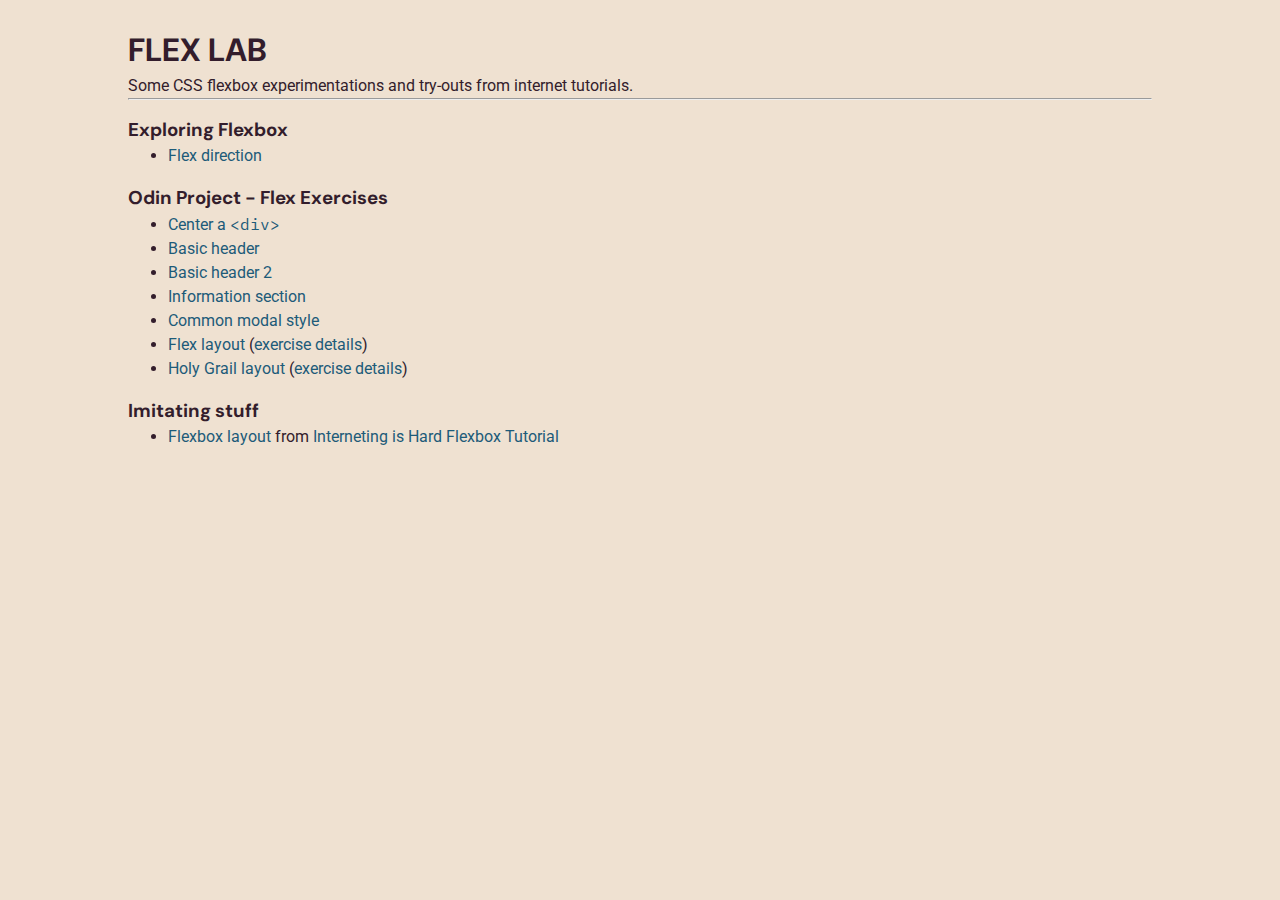
<file: index.html>
<!DOCTYPE html>
<html lang="en">
  <head>
    <title>Flex Lab</title>
    <meta name="description" content="Flexbox lab">
    <meta charset="UTF-8">
    <meta name="viewport" content="width=device-width, initial-scale=1">
    <link href="css/main.css" rel="stylesheet">
  </head>
   <body>
    <header>
      <h1>FLEX LAB</h1>
      <p>
        Some CSS flexbox experimentations and try-outs from
        internet tutorials.
      </p>

      <hr>
    </header>

    <main>
      <section aria-label="Exploring flexbox">
        <h3>Exploring Flexbox</h3>
        <ul>
          <li><a href="labs/flex-direction.html">Flex direction</a></li>
        </ul>
      </section>

      <section aria-label="The Odin Project Exercises">
        <h3>Odin Project - Flex Exercises</h3>
        <ul>
          <li><a href="labs/flex-center.html">Center a <code>&lt;div&gt;</code></a></li>
          <li><a href="labs/flex-header.html">Basic header</a></li>
          <li><a href="labs/flex-header-2.html">Basic header 2</a></li>
          <li><a href="labs/flex-information.html">Information section</a></li>
          <li><a href="labs/flex-modal.html">Common modal style</a></li>
          <li>
            <a href="labs/flex-layout.html">Flex layout</a>
            (<a href="https://github.com/TheOdinProject/css-exercises/tree/main/flex/06-flex-layout">exercise details</a>)
          </li>
          <li>
            <a href="labs/flex-layout-2.html">Holy Grail layout</a>
            (<a href="https://github.com/TheOdinProject/css-exercises/tree/main/flex/07-flex-layout-2">exercise details</a>)
          </li>
        </ul>
      </section>

      <section>
        <h3>Imitating stuff</h3>
        <ul>
          <li>
            <a href="labs/flexbox-1.html">Flexbox layout</a> from
            <a href="https://internetingishard.netlify.app/html-and-css/flexbox/index.html">
              Interneting is Hard Flexbox Tutorial
            </a>
          </li>
        </ul>
      </section>

    </main>
  </body>
</html>
</file>
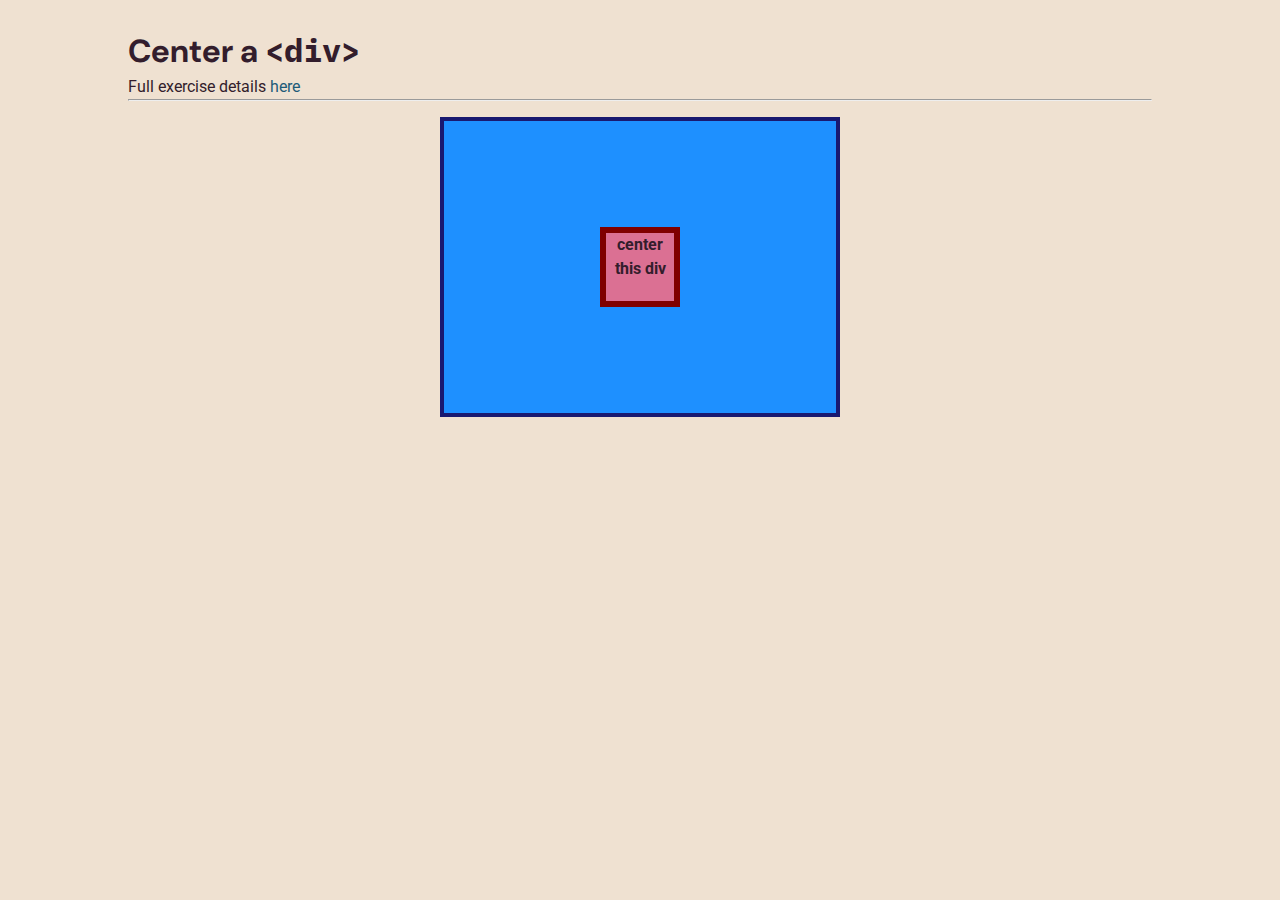
<file: labs/flex-center.html>
<!DOCTYPE html>
<html lang="en">
  <head>
    <title>Center a div | Flex Lab</title>
    <meta charset="UTF-8">
    <meta name="viewport" content="width=device-width, initial-scale=1">
    <link rel="stylesheet" href="../css/flex-center.css">
  </head>
  <body>
    <header>
      <h1>Center a <code>&lt;div&gt;</code></h1>
      <qoute>
        Full exercise details <a href="https://github.com/TheOdinProject/css-exercises/tree/main/flex/01-flex-center">here</a>
      </qoute>

      <hr>
    </header>
    
    <main>
      <div class="container">
        <div class="box">center this div</div>
      </div> 
    </main>

  </body>
</html>
</file>
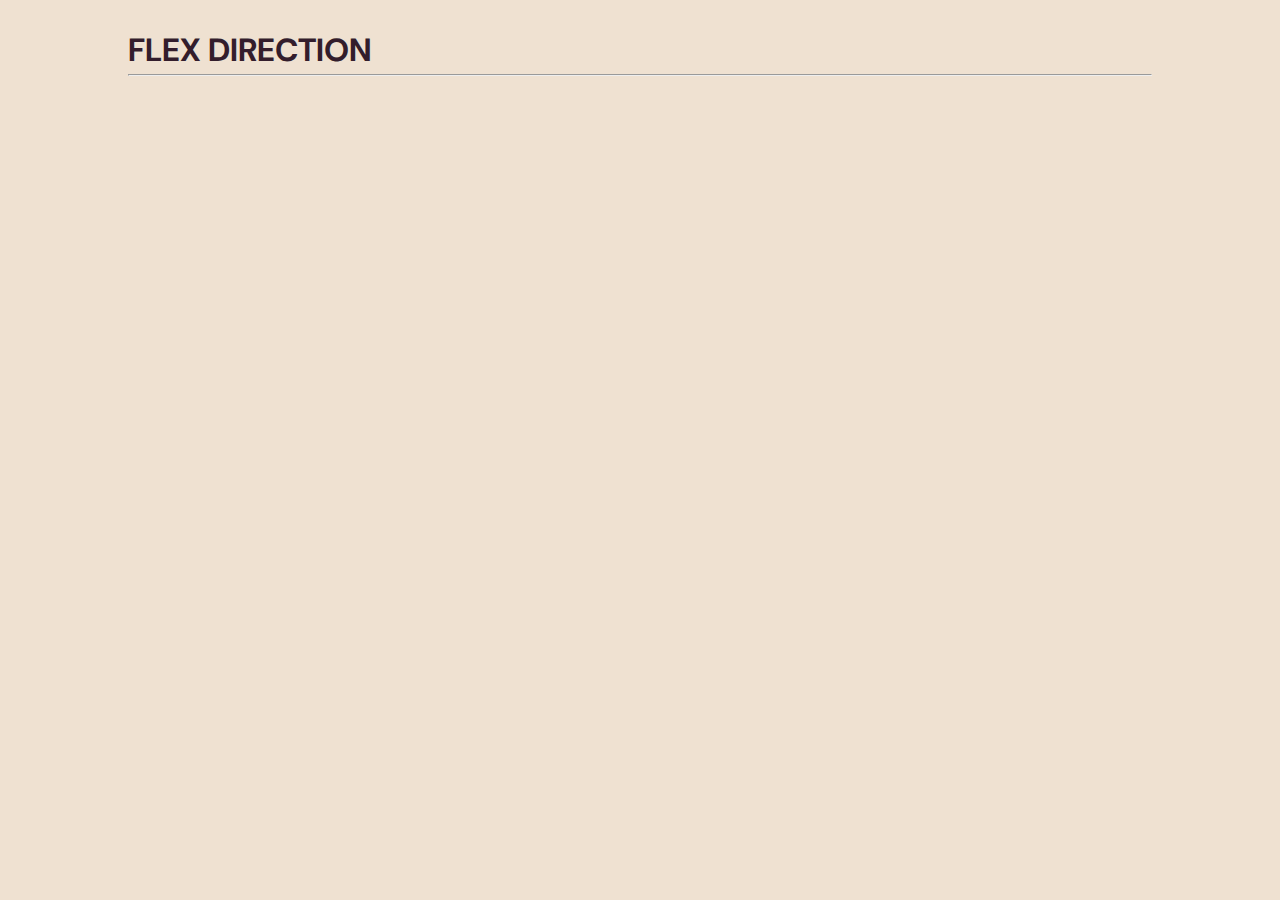
<file: labs/flex-direction.html>
<!DOCTYPE html>
<html lang="en">
  <head>
    <title>Flex direction | Flex Lab</title>
    <meta charset="UTF-8">
    <meta name="viewport" content="width=device-width, initial-scale=1">
    <link href="../css/flex-direction.css" rel="stylesheet">
  </head>
  <body>
    <header>
      <h1>FLEX DIRECTION</h1>
      <hr>
    </header>
  </body>
</html>
</file>
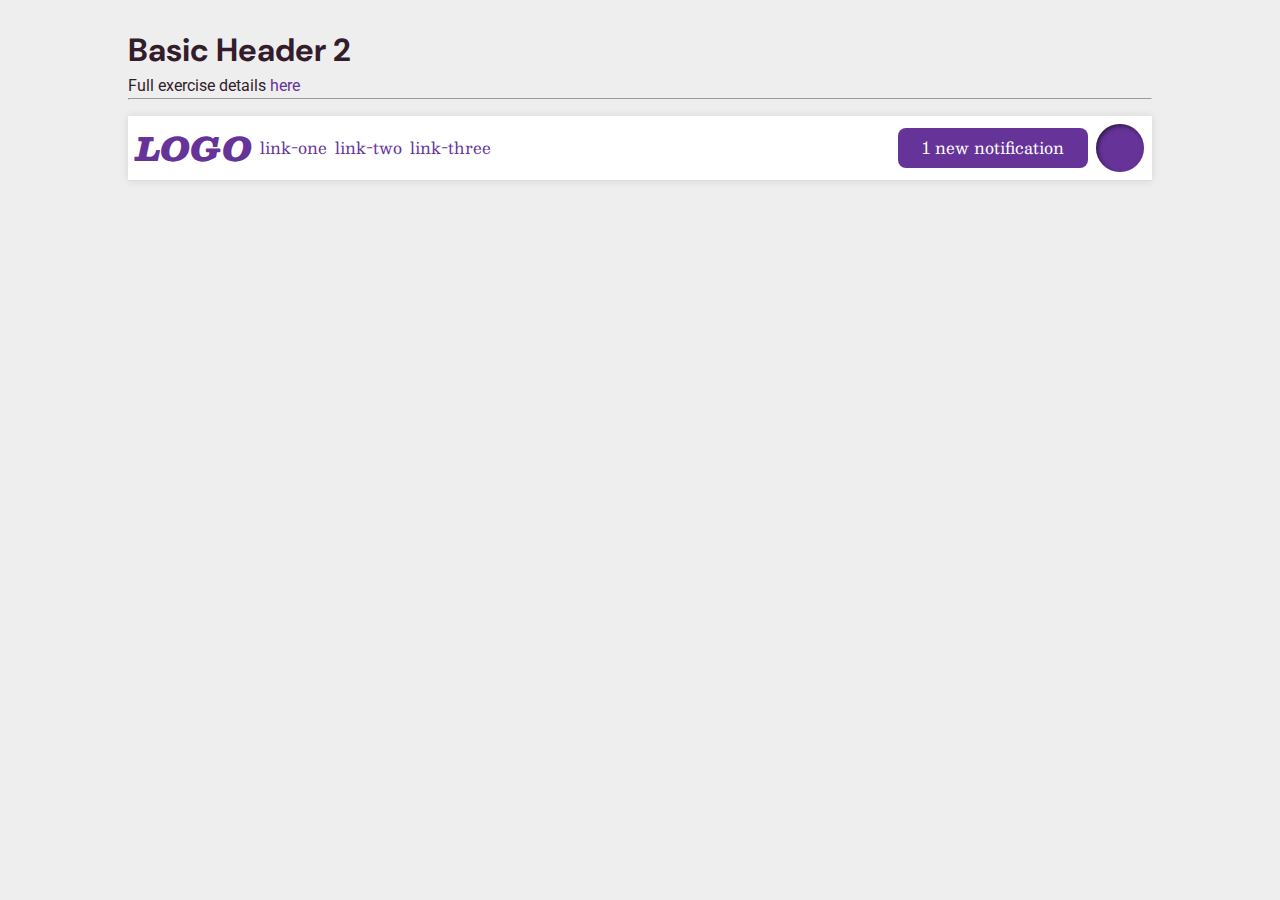
<file: labs/flex-header-2.html>
<!DOCTYPE html>
<html lang="en">
  <head>
    <title>A Basic Header 2 | Flex Lab</title>
    <meta charset="UTF-8">
    <meta name="viewport" content="width=device-width, initial-scale=1">
    <link rel="stylesheet" href="../css/flex-header-2.css">
  </head>
  <body>
    <header>
      <h1>Basic Header 2</h1>
      <p>Full exercise details <a href="https://github.com/TheOdinProject/css-exercises/tree/main/flex/03-flex-header-2">here</a></p>
      <hr>
    </header>

    <main>
      <div class="header">
        <div class="logo">
          LOGO
        </div>
        <ul class="links">
          <li><a href="google.com">link-one</a></li>
          <li><a href="google.com">link-two</a></li>
          <li><a href="google.com">link-three</a></li>
        </ul>
        <button class="notifications">
          1 new notification
        </button>
        <div class="profile-image"></div>
      </div>
    </main>
  </body>
</html>
</file>
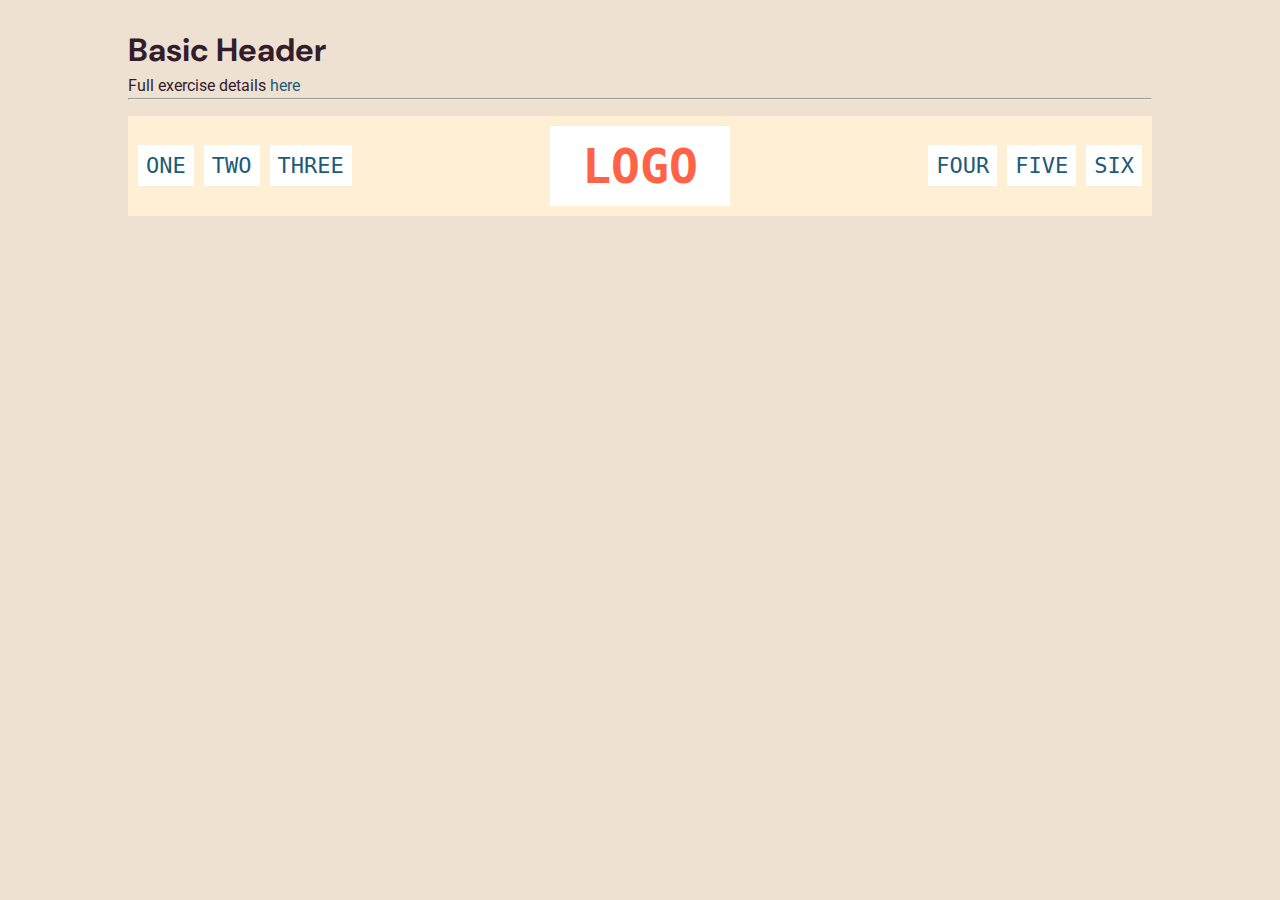
<file: labs/flex-header.html>
<!DOCTYPE html>
<html lang="en">
  <head>
    <title>A Basic Header | Flex Lab</title>
    <meta charset="UTF-8">
    <meta name="viewport" content="width=device-width, initial-scale=1">
    <link href="../css/flex-header.css" rel="stylesheet">
  </head>
  <body>
    <header>
      <h1>Basic Header</h1>
      <p>Full exercise details <a href="https://github.com/TheOdinProject/css-exercises/tree/main/flex/02-flex-header">here</a></p>
      <hr>
    </header>

    <main>
      <div class="header">
        <div class="left-links">
          <ul>
            <li><a href="#">ONE</a></li>
            <li><a href="#">TWO</a></li>
            <li><a href="#">THREE</a></li>
          </ul>
        </div>
        <div class="logo">LOGO</div>
        <div class="right-links">
          <ul>
            <li><a href="#">FOUR</a></li>
            <li><a href="#">FIVE</a></li>
            <li><a href="#">SIX</a></li>
          </ul>
        </div>
      </div>
    </main>

  </body>
</html>
</file>
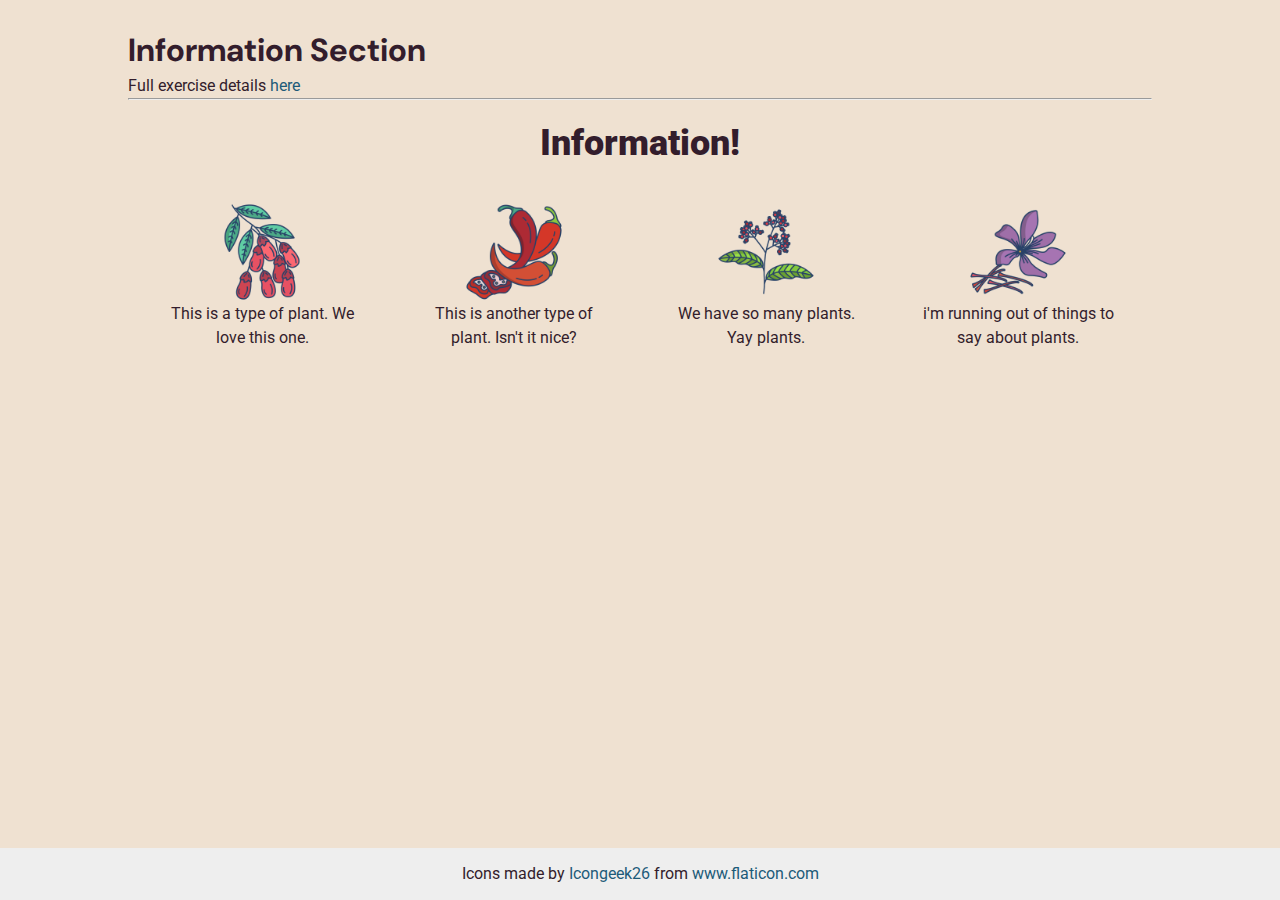
<file: labs/flex-information.html>
<!DOCTYPE html>
<html lang="en">
  <head>
    <title>Information Section | Flex Lab</title>
    <meta charset="UTF-8">
    <meta name="viewport" content="width=device-width, initial-scale=1">
    <link rel="stylesheet" href="../css/flex-information.css">
  </head>
  <body>

    <header>
      <h1>Information Section</h1>
      <p>Full exercise details <a href="https://github.com/TheOdinProject/css-exercises/tree/main/flex/04-flex-information">here</a></p>
      <hr>
    </header>

    <main>
      <div class="title">Information!</div>

      <div class="plants">
        <div class="plant-type">
          <img src="../assets/barberry.png" alt="barberry">
          <div class="text">This is a type of plant. We love this one.</div>
        </div>

        <div class="plant-type">
          <img src="../assets/chilli.png" alt="chili">
          <div class="text">This is another type of plant. Isn't it nice?</div>
        </div>

        <div class="plant-type">
          <img src="../assets/pepper.png" alt="pepper">
          <div class="text">We have so many plants. Yay plants.</div>
        </div>

        <div class="plant-type">
          <img src="../assets/saffron.png" alt="saffron">
          <div class="text">i'm running out of things to say about plants.</div>
        </div>
      </div>


      <!-- disregard this section, it's here to give attribution to the creator of these icons -->
      <div class="footer">
        <div>Icons made by <a href="https://www.flaticon.com/authors/icongeek26" title="Icongeek26">Icongeek26</a> from <a href="https://www.flaticon.com/" title="Flaticon">www.flaticon.com</a></div>
      </div>
    </main>
  </body>
</html>
</file>
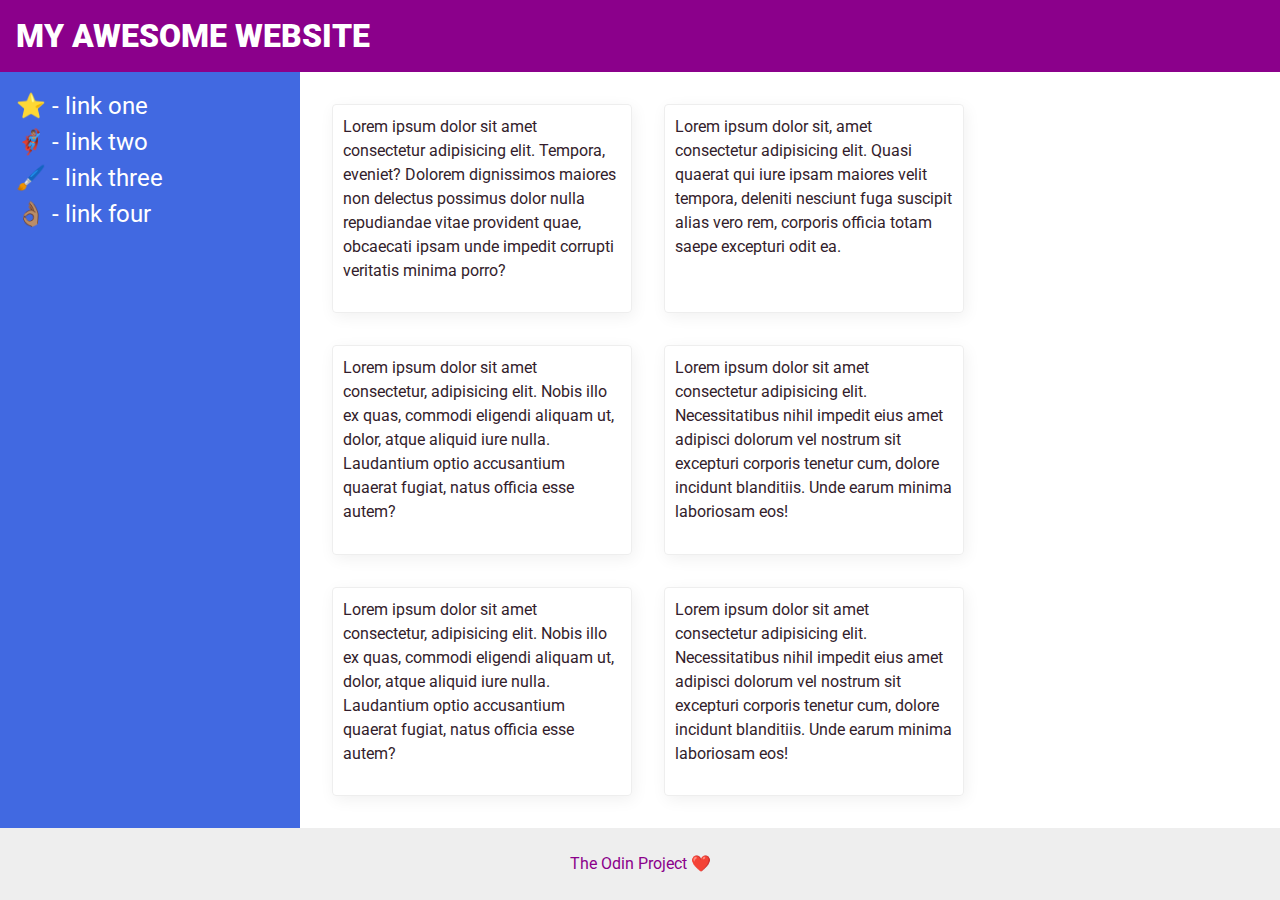
<file: labs/flex-layout-2.html>
<!DOCTYPE html>
<html lang="en">
  <head>
    <title>Flex Layout 2 | Flex Lab</title>
    <meta charset="UTF-8">
    <meta name="viewport" content="width=device-width, initial-scale=1">
    <link rel="stylesheet" href="../css/flex-layout-2.css">
  </head>
  <body>
    <div class="header">
      MY AWESOME WEBSITE
    </div>

    <div class="main-content">
      <div class="sidebar">
        <ul>
          <li><a href="#">⭐ - link one</a></li>
          <li><a href="#">🦸🏽‍♂️ - link two</a></li>
          <li><a href="#">🖌️ - link three</a></li>
          <li><a href="#">👌🏽 - link four</a></li>
        </ul>
      </div>

      <div class="cards">
        <div class="card">Lorem ipsum dolor sit amet consectetur adipisicing elit. Tempora, eveniet? Dolorem dignissimos maiores non delectus possimus dolor nulla repudiandae vitae provident quae, obcaecati ipsam unde impedit corrupti veritatis minima porro?</div>
        <div class="card">Lorem ipsum dolor sit, amet consectetur adipisicing elit. Quasi quaerat qui iure ipsam maiores velit tempora, deleniti nesciunt fuga suscipit alias vero rem, corporis officia totam saepe excepturi odit ea.</div>
        <div class="card">Lorem ipsum dolor sit amet consectetur, adipisicing elit. Nobis illo ex quas, commodi eligendi aliquam ut, dolor, atque aliquid iure nulla. Laudantium optio accusantium quaerat fugiat, natus officia esse autem?</div>
        <div class="card">Lorem ipsum dolor sit amet consectetur adipisicing elit. Necessitatibus nihil impedit eius amet adipisci dolorum vel nostrum sit excepturi corporis tenetur cum, dolore incidunt blanditiis. Unde earum minima laboriosam eos!</div>
        <div class="card">Lorem ipsum dolor sit amet consectetur, adipisicing elit. Nobis illo ex quas, commodi eligendi aliquam ut, dolor, atque aliquid iure nulla. Laudantium optio accusantium quaerat fugiat, natus officia esse autem?</div>
        <div class="card">Lorem ipsum dolor sit amet consectetur adipisicing elit. Necessitatibus nihil impedit eius amet adipisci dolorum vel nostrum sit excepturi corporis tenetur cum, dolore incidunt blanditiis. Unde earum minima laboriosam eos!</div>
      </div>

    </div>


    <div class="footer">
      The Odin Project ❤️
    </div>
  </body>
</html>
</file>
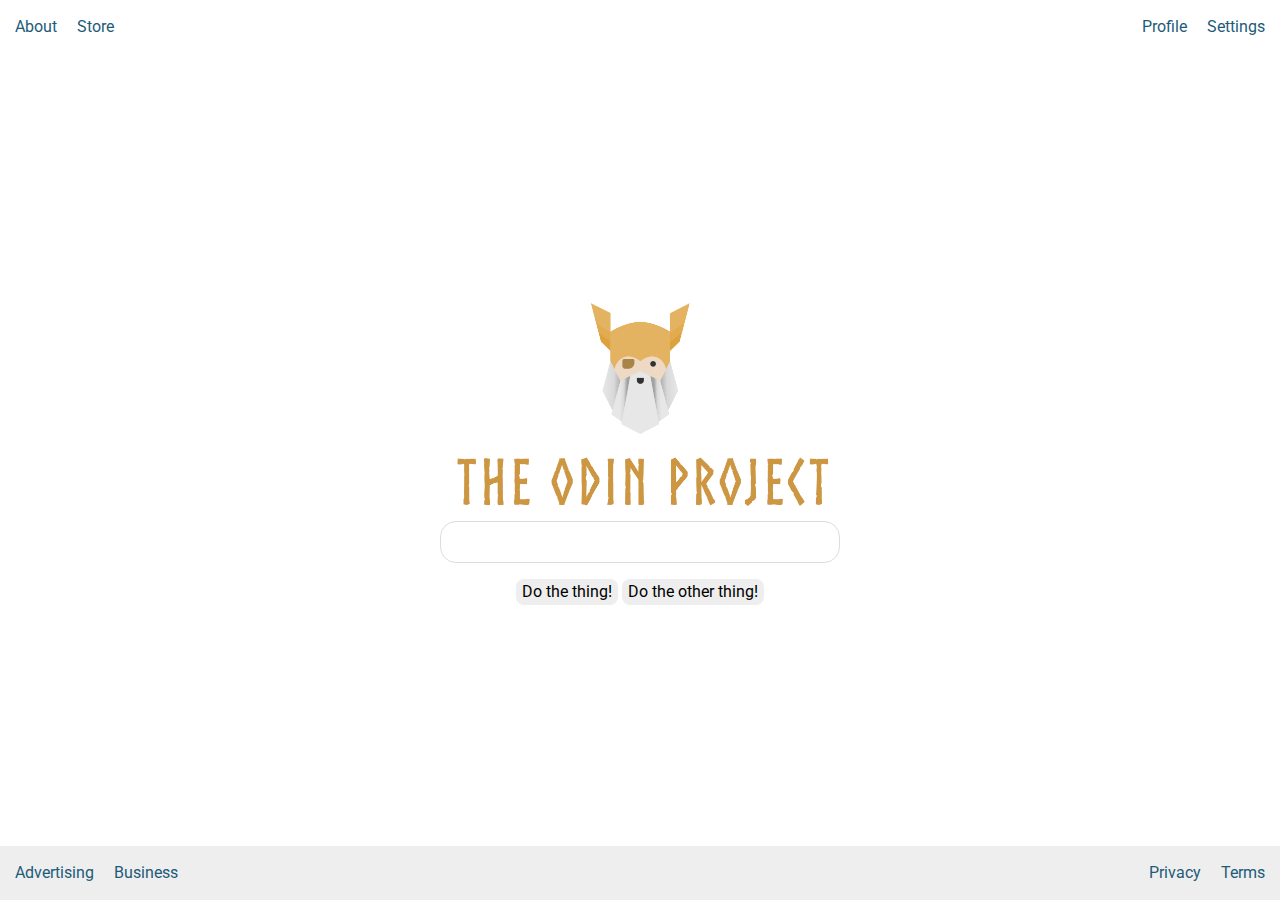
<file: labs/flex-layout.html>
<!DOCTYPE html>
<html lang="en">
  <head>
    <title>Flex Layout | Flex Lab</title>
    <meta charset="UTF-8">
    <meta name="viewport" content="width=device-width, initial-scale=1">
    <link rel="stylesheet" href="../css/flex-layout.css">
  </head>
  <body>
    <div class="header">
      <ul class="left-links">
        <li><a href="#">About</a></li>
        <li><a href="#">Store</a></li>
      </ul>
      <ul class="right-links">
        <li><a href="#">Profile</a></li>
        <li><a href="#">Settings</a></li>
      </ul>
    </div>
    <div class="content">
      <img src="../assets/top-logo.png" alt="Project logo. Represents odin with the project name.">
      <div class="input">
        <input type="text">
      </div>
      <div class="buttons">
        <button>Do the thing!</button>
        <button>Do the other thing!</button>
      </div>
    </div>
    <div class="footer">
      <ul class="left-links">
        <li><a href="#">Advertising</a></li>
        <li><a href="#">Business</a></li>
      </ul>
      <ul class="right-links">
        <li><a href="#">Privacy</a></li>
        <li><a href="#">Terms</a></li>
      </ul>
    </div>
  </body>
</html>
</file>
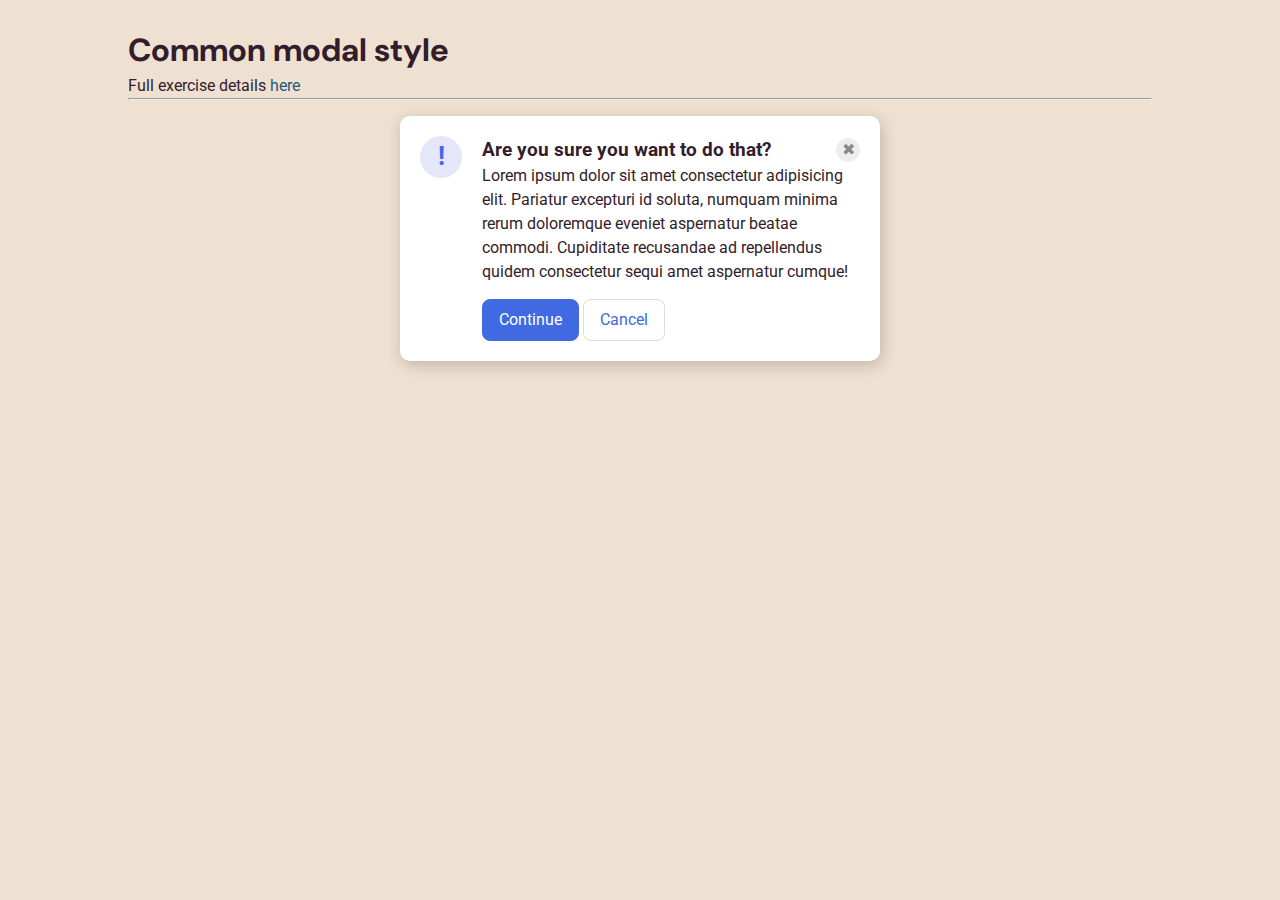
<file: labs/flex-modal.html>
<!DOCTYPE html>
<html lang="en">
  <head>
    <title>Modal Style | Flex Lab</title>
    <meta charset="UTF-8">
    <meta name="viewport" content="width=device-width, initial-scale=1">
    <link rel="stylesheet" href="../css/flex-modal.css">
  </head>
  <body>
    <header>
      <h1>Common modal style</h1>
      <p>Full exercise details <a href="https://github.com/TheOdinProject/css-exercises/blob/main/flex/05-flex-modal">here</a></p>
      <hr>
    </header>

    <main>
      <div class="modal">
        <div class="icon">!</div>
        
        <div class="prompt">
          <div class="header">
            Are you sure you want to do that?
            <button class="close-button">✖</button>
          </div>
          <div class="text">Lorem ipsum dolor sit amet consectetur adipisicing elit. Pariatur excepturi id soluta, numquam minima rerum doloremque eveniet aspernatur beatae commodi. Cupiditate recusandae ad repellendus quidem consectetur sequi amet aspernatur cumque!</div>

          <div class="buttons">
            <button class="continue">Continue</button>
            <button class="cancel">Cancel</button>
          </div>
        </div>
      </div>
    </main>
  </body>
</html>
</file>
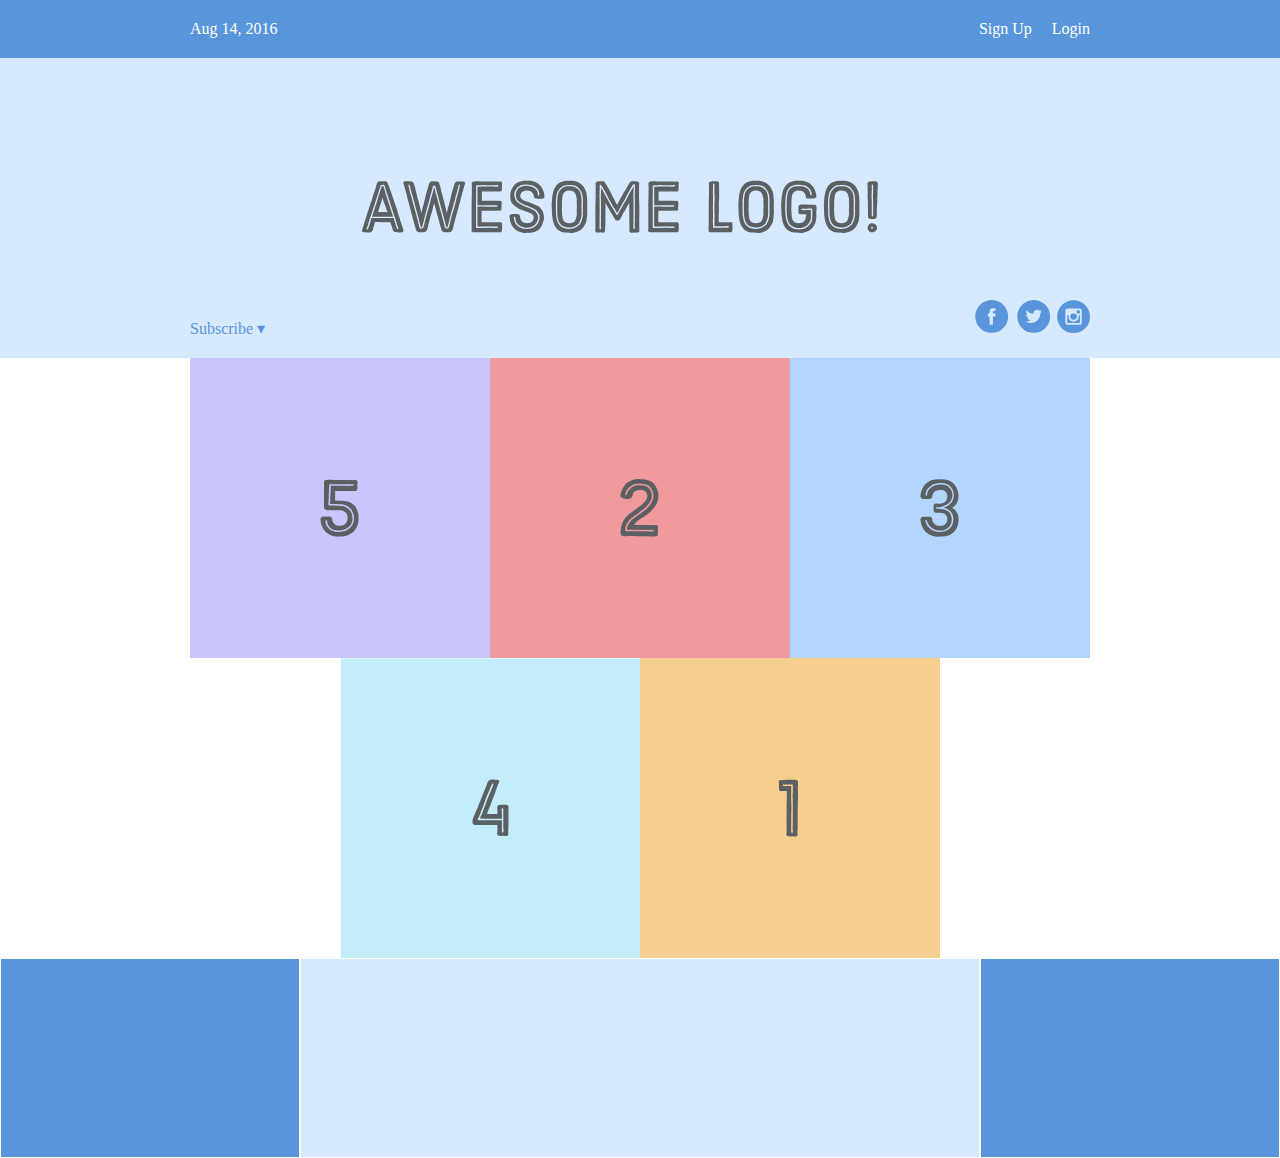
<file: labs/flexbox-1.html>
<!DOCTYPE html>
<html lang="en">
  <head>
    <title>Flexbox Lab</title>
    <meta charset="UTF-8">
    <meta name="viewport" content="width=device-width, initial-scale=1">
    <link href="../css/flexbox-1.css" rel="stylesheet">
  </head>
  <body>
    <div class='menu-container'>
      <div class='menu'>
        <div class='date'>Aug 14, 2016</div>
        <div class='signup'>Sign Up</div>
        <div class='login'>Login</div>
      </div>
    </div>

    <div class='header-container'>
      <div class='header'>
        <div class='subscribe'>Subscribe &#9662;</div>
        <div class='logo'><img src='../assets/awesome-logo.svg'/></div>
        <div class='social'><img src='../assets/social-icons.svg'/></div>
      </div>
    </div>

    <div class='photo-grid-container'>
      <div class='photo-grid'>
        <div class='photo-grid-item first-item'>
          <img src='../assets/one.svg'/>
        </div>
        <div class='photo-grid-item'>
          <img src='../assets/two.svg'/>
        </div>
        <div class='photo-grid-item'>
          <img src='../assets/three.svg'/>
        </div>
        <div class='photo-grid-item'>
          <img src='../assets/four.svg'/>
        </div>
        <div class='photo-grid-item last-item'>
          <img src='../assets/five.svg'/>
        </div>
      </div>
    </div>

    <div class='footer'>
      <div class='footer-item footer-one'></div>
      <div class='footer-item footer-two'></div>
      <div class='footer-item footer-three'></div>
    </div>
  </body>
</html>
</file>
<file: css/main.css>
/* FONTS */
@import url('https://fonts.googleapis.com/css2?family=DM+Sans:ital,opsz,wght@0,9..40,400;0,9..40,700;1,9..40,400;1,9..40,700&display=swap');
@import url('https://fonts.googleapis.com/css2?family=Roboto:ital,wght@0,400;0,700;1,400;1,700&display=swap');
@import url('https://fonts.googleapis.com/css2?family=IBM+Plex+Mono:ital,wght@0,400;0,700;1,400;1,700&display=swap');

/* RESET CSS */
@import url('./reset.css');


:root {
  --bg-color: #EFE1D1;
  --fg-color: #331D2C;
  --link-color: #1D5B79;
}


html {
  font-size: 16px;
}

body {
  font-family: 'Roboto', sans-serif;
  background-color: var(--bg-color);
  color: var(--fg-color);
  margin: 2% 10%;
}

header {
  margin-bottom: 1rem;
}

section {
  margin-bottom: 1rem;
}

h1,
h2,
h3,
h4,
h5,
h6 {
  font-family: 'DM Sans', sans-serif;
  font-weight: bold;
}

a {
  text-decoration: none;
  color: var(--link-color);
}

a:hover {
  text-decoration: underline;
}

code {
  font-family: 'IBM Plex Mono', monospace;
}
</file>
<file: css/flex-center.css>
@import url('./main.css');

.container {
  background: dodgerblue;
  margin: auto;
  border: 4px solid midnightblue;
  width: 400px;
  height: 300px;
  /* SOLUTION: */
  display: flex;
  align-items: center;
  justify-content: center;
}

.box {
  background: palevioletred;
  font-weight: bold;
  text-align: center;
  border: 6px solid maroon;
  width: 80px;
  height: 80px;
}
</file>
<file: css/flex-direction.css>
@import url('./main.css');
</file>
<file: css/flex-header-2.css>
@import url('./main.css');

/* this is some magical font-importing.  
you'll learn about it later. */
@import url('https://fonts.googleapis.com/css2?family=Besley:ital,wght@0,400;1,900&display=swap');

body {
  background: #eee;
}

main {
  font-family: Besley, serif;
}

.header {
  background: white;
  border-bottom: 1px solid #ddd;
  box-shadow: 0 0 8px rgba(0,0,0,.1);
}

.profile-image {
  background: rebeccapurple;
  box-shadow: inset 2px 2px 4px rgba(0,0,0,.5);
  border-radius: 50%;
  width: 48px;
  height: 48px;
}

.logo {
  color: rebeccapurple;
  font-size: 32px;
  font-weight: 900;
  font-style: italic;
}

button {
  border: none;
  border-radius: 8px;
  background: rebeccapurple;
  color: white;
  padding: 8px 24px;
}

a {
  /* this removes the line under our links */
  text-decoration: none;
  color: rebeccapurple;
}

ul {
  list-style-type: none;
}


/* SOLUTION */
.header {
  display: flex;
  align-items: center;
  padding: 8px;
  gap: 8px;
}

ul {
  display: flex;
  margin-right: auto;
  padding-left: 0;
  gap: 8px;
}
</file>
<file: css/flex-header.css>
@import url('./main.css');

.header  {
  font-family: monospace;
  background: papayawhip;

  /* MAKE HEADER FLEX CONTAINER */
  display: flex;
  /* CENTER ITEMS */
  align-items: center;
  justify-content: space-between;
  /* ADD PADDING */
  padding: 10px;
}

.logo {
  font-size: 48px;
  font-weight: 900;
  color: tomato;
  background: white;
  padding: 4px 32px;
}

ul {
  /* this removes the dots on the list items*/
  list-style-type: none;

  /* REMOVE ul's RIGHT PADDING */
  padding-left: 0;
  /* MAKE ul FLEX CONTAINER */
  display: flex;
  /* ADD GAP BETWEEN LINKS */
  gap: 10px;
}

ul a {
  font-size: 22px;
  background: white;
  padding: 8px;
  /* this removes the line under the links */
  text-decoration: none;
}
</file>
<file: css/flex-information.css>
@import url('./main.css');

img {
  width: 100px;
  height: 100px;
}

.title {
  font-size: 36px;
  font-weight: 900;
}

/* do not edit this footer */
.footer {
  position: fixed;
  bottom: 0;
  left: 0;
  right: 0;
  height: 52px;
  display: flex;
  align-items: center;
  justify-content: center;
  background: #eee;
}


/* SOLUTION */
.title {
  text-align: center;
  margin-bottom: 32px;
}
.plants {
  display: flex;
  justify-content: center;
  gap: 52px;
}
.plant-type {
  width: 200px;
}
.text {
  text-align: center;
}
img {
  margin: auto;
}
</file>
<file: css/flex-layout-2.css>
@import url('./main.css');

body {
  background-color: #fff;
  font-family: -apple-system, BlinkMacSystemFont, 'Segoe UI', Roboto, Oxygen, Ubuntu, Cantarell, 'Open Sans', 'Helvetica Neue', sans-serif;
  margin: 0;
  min-height: 100vh;
}

.header {
  height: 72px;
  background: darkmagenta;
  color: white;
}

.footer {
  height: 72px;
  background: #eee;
  color: darkmagenta;
}

.sidebar {
  width: 300px;
  background: royalblue;
  box-sizing: border-box;
}

.card {
  border: 1px solid #eee;
  box-shadow: 2px 4px 16px rgba(0,0,0,.06);
  border-radius: 4px;
}


/* SOLUTION */
body {
  display: flex;
  flex-flow: column;
}

a {
  color: #fff;
  font-size: 24px;
}

ul {
  list-style: none;
  padding-left: 0;
}

.header {
  font-size: 32px;
  font-weight: 900;
  display: flex;
  align-items: center;
  padding: 16px;
}

.main-content {
  display: flex;
  flex: 1;
}

.sidebar {
  flex-shrink: 0;
  width: 300px;
  padding: 16px;
}

.cards {
  display: flex;
  padding: 32px;
  flex-flow: row wrap;
  gap: 32px;
}

.card {
  padding: 10px;
  width: 300px;
}

.footer {
  display: flex;
  align-items: center;
  justify-content: center;
}
</file>
<file: css/flex-layout.css>
@import url('./main.css');

body {
  background-color: #fff;
  height: 100vh;
  margin: 0;
  overflow: hidden;
  font-family: Roboto, sans-serif;
}

img {
  width: 600px;
}

button {
  font-family: Roboto, sans-serif;
  border: none;
  border-radius: 8px;
  background: #eee;
}

input {
  border: 1px solid #ddd;
  border-radius: 16px;
  padding: 8px 24px;
  width: 400px;
  margin-bottom: 16px;
}


/* SOLUTION */
body {
  display: flex;
  flex-flow: column;
  justify-content: space-between;
}

li {
  list-style: none;
}

ul {
  padding-left: 0;
  display: flex;
  gap: 20px;
}

.header {
  padding: 15px;
  display: flex;
  justify-content: space-between;
}

.content {
  display: flex;
  flex-flow: column;
  align-items: center;
}

.footer {
  padding: 15px;
  display: flex;
  justify-content: space-between;
  background-color: #eee;
}
</file>
<file: css/flex-modal.css>
@import url('./main.css');

main {
  display: flex;
  align-items: center;
  justify-content: center;
}

.modal {
  background: white;
  width: 480px;
  border-radius: 10px;
  box-shadow: 2px 4px 16px rgba(0,0,0,.2);
}

.icon {
  color: royalblue;
  font-size: 26px;
  font-weight: 700;
  background: lavender;
  width: 42px;
  height: 42px;
  border-radius: 50%;
  display: flex;
  align-items: center;
  justify-content: center;
}

.close-button {
  background: #eee;
  border-radius: 50%;
  color: #888;
  font-weight: 400;
  font-size: 16px;
  height: 24px;
  width: 24px;
  display: flex;
  align-items: center;
  justify-content: center;
  border: 1px solid #eee;
  padding: 0;
}

button {
  cursor: pointer;
  padding: 8px 16px;
  border-radius: 8px;
}

button.continue {
  background: royalblue;
  border: 1px solid royalblue;
  color: white;
}

button.cancel {
  background: white;
  border: 1px solid #ddd;
  color: royalblue;
}


/* SOLUTION */
.modal {
  padding: 20px 20px;
  display: flex;
  gap: 20px;
}

.icon {
  flex-shrink: 0;
}

.header {
  flex: 1;
  font-size: 1.2rem;
  font-weight: bold;
  display: flex;
  align-items: center;
  justify-content: space-between;
}

.close-button {
  flex-shrink: 0;
}

.buttons {
  margin-top: 15px;
}
</file>
<file: css/flexbox-1.css>
* {
  margin: 0;
  padding: 0;
  box-sizing: border-box;
}

.menu-container {
  color: #fff;
  background-color: #5995da;
  padding: 20px 0;

  display: flex;
  justify-content: center;
}

.menu {
  width: 900px;

  display: flex;
}

.login {
  margin-left: 20px;
}

.signup {
  margin-left: auto;
}

.header-container {
  color: #5995DA;
  background-color: #D6E9FE;
  
  display: flex;
  justify-content: center;
}

.header {
  width: 900px;
  height: 300px;

  display: flex;
  justify-content: space-between;
  align-items: center;
}

.photo-grid-container {
  display: flex;
  justify-content: center;
}

.photo-grid {
  width: 900px;

  display: flex;
  justify-content: center;
  align-items: center;
  flex-flow: row wrap;
}

.photo-grid-item {
  width: 300px;
  height: 300px;
}

.photo-grid-item.first-item {
  order: 1;
}

.photo-grid-item.last-item {
  order: -1;
}

.social,
.subscribe {
  align-self: flex-end;
  margin-bottom: 20px;
}

.footer {
  display: flex;
  justify-content: space-between;
}

.footer-item {
  border: 1px solid #fff;
  background-color: #d6e9fe;
  height: 200px;
  flex: 1;
}

.footer-item.footer-one,
.footer-item.footer-three {
  background-color: #5995da;
  width: 300px;
  flex: initial;
}
</file>
